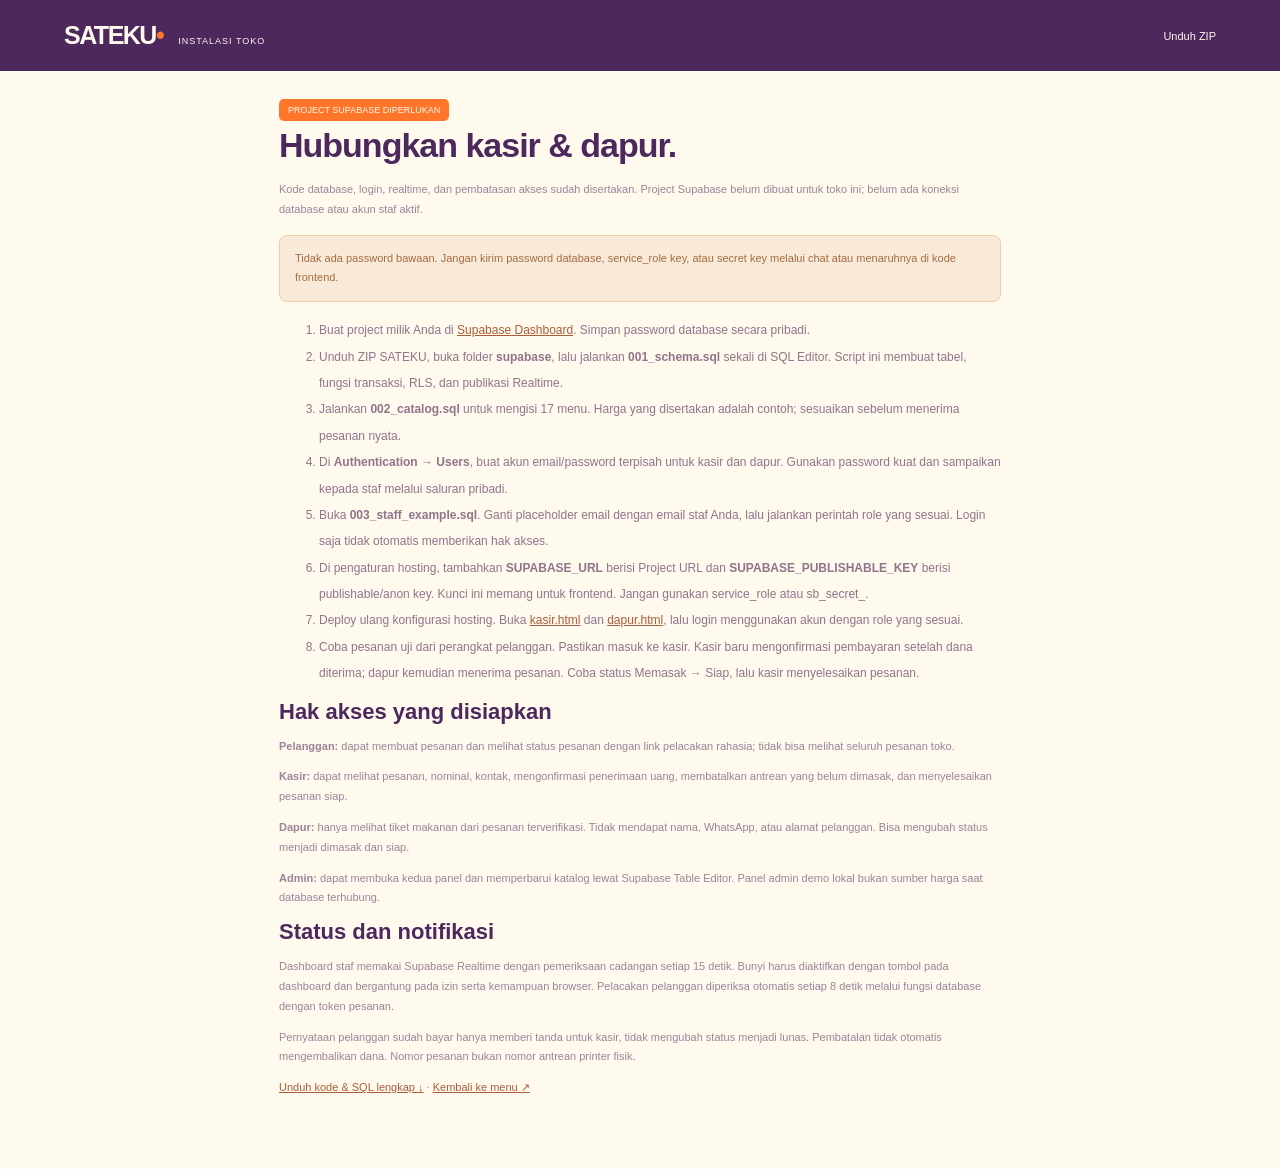
<file: setup-supabase.html>
<!doctype html><html lang="id"><head><meta charset="utf-8"><meta name="viewport" content="width=device-width,initial-scale=1"><meta name="robots" content="noindex"><title>Setup Supabase — SATEKU</title><link rel="stylesheet" href="staff.css?v=1"><link rel="icon" href="favicon.svg"></head><body><header><a class="brand" href="index.html">SATEKU<span>•</span><small>INSTALASI TOKO</small></a><a href="SATEKU.zip" style="font-size:11px" download>Unduh ZIP</a></header><main style="max-width:850px"><span class="role-chip">PROJECT SUPABASE DIPERLUKAN</span><h1>Hubungkan kasir & dapur.</h1><p>Kode database, login, realtime, dan pembatasan akses sudah disertakan. Project Supabase belum dibuat untuk toko ini; belum ada koneksi database atau akun staf aktif.</p><div class="notice">Tidak ada password bawaan. Jangan kirim password database, service_role key, atau secret key melalui chat atau menaruhnya di kode frontend.</div><ol style="line-height:2.2;color:#91748a;font-size:12px"><li>Buat project milik Anda di <a href="https://supabase.com/dashboard" target="_blank" rel="noopener">Supabase Dashboard</a>. Simpan password database secara pribadi.</li><li>Unduh ZIP SATEKU, buka folder <b>supabase</b>, lalu jalankan <b>001_schema.sql</b> sekali di SQL Editor. Script ini membuat tabel, fungsi transaksi, RLS, dan publikasi Realtime.</li><li>Jalankan <b>002_catalog.sql</b> untuk mengisi 17 menu. Harga yang disertakan adalah contoh; sesuaikan sebelum menerima pesanan nyata.</li><li>Di <b>Authentication → Users</b>, buat akun email/password terpisah untuk kasir dan dapur. Gunakan password kuat dan sampaikan kepada staf melalui saluran pribadi.</li><li>Buka <b>003_staff_example.sql</b>. Ganti placeholder email dengan email staf Anda, lalu jalankan perintah role yang sesuai. Login saja tidak otomatis memberikan hak akses.</li><li>Di pengaturan hosting, tambahkan <b>SUPABASE_URL</b> berisi Project URL dan <b>SUPABASE_PUBLISHABLE_KEY</b> berisi publishable/anon key. Kunci ini memang untuk frontend. Jangan gunakan service_role atau sb_secret_.</li><li>Deploy ulang konfigurasi hosting. Buka <a href="kasir.html">kasir.html</a> dan <a href="dapur.html">dapur.html</a>, lalu login menggunakan akun dengan role yang sesuai.</li><li>Coba pesanan uji dari perangkat pelanggan. Pastikan masuk ke kasir. Kasir baru mengonfirmasi pembayaran setelah dana diterima; dapur kemudian menerima pesanan. Coba status Memasak → Siap, lalu kasir menyelesaikan pesanan.</li></ol><h2>Hak akses yang disiapkan</h2><p><b>Pelanggan:</b> dapat membuat pesanan dan melihat status pesanan dengan link pelacakan rahasia; tidak bisa melihat seluruh pesanan toko.</p><p><b>Kasir:</b> dapat melihat pesanan, nominal, kontak, mengonfirmasi penerimaan uang, membatalkan antrean yang belum dimasak, dan menyelesaikan pesanan siap.</p><p><b>Dapur:</b> hanya melihat tiket makanan dari pesanan terverifikasi. Tidak mendapat nama, WhatsApp, atau alamat pelanggan. Bisa mengubah status menjadi dimasak dan siap.</p><p><b>Admin:</b> dapat membuka kedua panel dan memperbarui katalog lewat Supabase Table Editor. Panel admin demo lokal bukan sumber harga saat database terhubung.</p><h2>Status dan notifikasi</h2><p>Dashboard staf memakai Supabase Realtime dengan pemeriksaan cadangan setiap 15 detik. Bunyi harus diaktifkan dengan tombol pada dashboard dan bergantung pada izin serta kemampuan browser. Pelacakan pelanggan diperiksa otomatis setiap 8 detik melalui fungsi database dengan token pesanan.</p><p>Pernyataan pelanggan sudah bayar hanya memberi tanda untuk kasir, tidak mengubah status menjadi lunas. Pembatalan tidak otomatis mengembalikan dana. Nomor pesanan bukan nomor antrean printer fisik.</p><p><a href="SATEKU.zip" download>Unduh kode & SQL lengkap ↓</a> · <a href="index.html#menu">Kembali ke menu ↗</a></p></main></body></html>
</file>
<file: staff.css>
*{box-sizing:border-box}body{margin:0;background:#fff9ee;color:#4c285d;font:13px Arial,sans-serif}a{color:#ab5d38}button,input,select{font:inherit}button{cursor:pointer;border:0;border-radius:8px;background:#4c285d;color:#fff9ee;padding:12px 16px;font-weight:700;font-size:11px}button:disabled{opacity:.5;cursor:default}button:focus-visible,a:focus-visible,input:focus-visible,select:focus-visible{outline:3px solid #ff762a;outline-offset:3px}header{background:#4c285d;color:#fff9ee;padding:21px 5%;display:flex;align-items:center;justify-content:space-between;gap:20px}header a{color:inherit;text-decoration:none}.brand{font-size:25px;letter-spacing:-1.5px;font-weight:900}.brand span{color:#ff762a}.brand small{font-size:9px;letter-spacing:1px;margin-left:15px;font-weight:500}.head-actions{display:flex;gap:15px;font-size:10px;align-items:center}.head-actions button{background:#ffffff18;padding:9px 12px}main{max-width:1300px;margin:auto;padding:30px 5% 60px}h1{font-size:34px;letter-spacing:-1px;margin:10px 0 15px}h2{font-size:22px;margin:0 0 12px}h3{font-size:14px}.muted,p{color:#9c8498;line-height:1.8;font-size:11px}.setup-card,.login-card{max-width:510px;background:white;border:1px solid #ead8e2;border-radius:15px;padding:29px;margin:35px auto;box-shadow:0 5px 0 #f1dfd1}.login-card label{display:grid;gap:8px;font-size:11px;margin:18px 0}input,select{background:#fffaf6;border:1px solid #e3cedd;border-radius:7px;padding:12px;color:#6f4b73;min-width:0}input:focus{outline-color:#ff762a}.wide{width:100%;margin-top:8px}.notice{padding:13px 15px;background:#f8e9d8;border:1px solid #edcda5;color:#a46d42;font-size:11px;line-height:1.8;border-radius:8px;margin:15px 0}.login-switch{display:flex;gap:8px;margin:20px 0}.login-switch a{padding:9px 13px;border:1px solid #e2cadc;border-radius:7px;text-decoration:none;font-size:10px}.login-switch a.selected{background:#4c285d;color:#fff9ee}.toolbar{display:flex;gap:10px;align-items:center;flex-wrap:wrap;margin:25px 0}.toolbar input{flex:1;min-width:180px;font-size:12px}.toolbar select{font-size:11px}.toolbar button{background:#f4772c}.connection{font-size:10px;color:#99779b}.stats{display:grid;grid-template-columns:repeat(4,1fr);gap:13px;margin:20px 0}.stat{background:white;border:1px solid #ead8e2;border-radius:11px;padding:17px;font-size:10px;color:#a07f9c}.stat b{display:block;font-size:27px;margin-top:9px;color:#6f4477}.board{display:grid;grid-template-columns:repeat(3,minmax(0,1fr));gap:18px}.ticket{background:white;border:1px solid #e7d3df;border-radius:13px;overflow:hidden;box-shadow:0 4px 0 #f0ded1}.ticket-head{background:#f5eaf1;padding:17px;display:flex;gap:10px;justify-content:space-between;align-items:start}.ticket-head b{font-size:13px;display:block}.ticket-head small{display:block;color:#a1819c;font-size:9px;margin-top:7px;line-height:1.6}.ticket-time{font-size:9px;color:#a484a0;white-space:nowrap}.ticket-body{padding:0 17px 17px}.customer{font-size:11px;line-height:1.8;color:#8c6688;margin:14px 0}.item{padding:12px 0;border-bottom:1px dashed #ead6e2;font-size:11px}.item>b{color:#734970}.item small{display:block;font-size:9px;color:#ac8ca2;line-height:1.8;margin-top:5px}.ticket-note{background:#fff4e4;color:#a77547;font-size:10px;line-height:1.8;padding:10px;border-radius:6px;margin-top:12px;white-space:pre-wrap;overflow-wrap:anywhere}.ticket-total{display:flex;justify-content:space-between;align-items:center;margin:16px 0;font-size:11px}.ticket-total b{font-size:17px;color:#b96a3f}.badge{font-size:9px;display:inline-block;padding:6px 9px;background:#f6e6d1;color:#b5743e;border-radius:5px;margin-top:12px}.badge.verified{background:#e9f1e5;color:#66825e}.ticket-actions{display:flex;gap:7px;flex-wrap:wrap;margin-top:15px}.ticket-actions button{flex:1;padding:12px 10px;font-size:10px}.ticket-actions .cancel{background:#f5e8ef;color:#ae6e8c}.empty{grid-column:1/-1;text-align:center;padding:60px 20px;border:1px dashed #d4b8cc;border-radius:13px;color:#a5829d;background:#fffdf8}.error{color:#b55949!important}#staffToast{position:fixed;bottom:25px;left:50%;transform:translateX(-50%);background:#4c285d;color:#fff9ee;border:1px solid #a47ba4;padding:15px 22px;z-index:90;border-radius:9px;font-size:11px;max-width:90%;box-shadow:0 10px 40px #421c4c33}.setup-card ol{padding-left:20px;color:#99768f;font-size:11px;line-height:2}.setup-card a{font-weight:700}.role-chip{background:#ff762a;color:#fff9ee;border-radius:5px;padding:6px 9px;font-size:9px}.last-sync{font-size:9px;color:#ac94a5}.staff-footer{margin-top:30px;border-top:1px solid #ead5e2;padding-top:15px;font-size:9px;color:#ae92a5}#authError{min-height:18px;font-size:11px;color:#b3654e}.staff-nav{display:flex;gap:12px;margin:10px 0 22px;font-size:11px}.staff-nav a{color:#9a7396}.board[aria-busy=true]{opacity:.7}@media(max-width:950px){.board{grid-template-columns:repeat(2,minmax(0,1fr))}.stats{gap:9px}.stat{padding:14px}.head-actions{gap:10px;font-size:9px}.brand small{display:none}}@media(max-width:600px){header{padding:18px 5%}.brand{font-size:25px}.head-actions a{display:none}.head-actions button{font-size:9px}main{padding:25px 5% 50px}h1{font-size:29px}.board{grid-template-columns:1fr;gap:15px}.stats{grid-template-columns:repeat(2,1fr)}.stat b{font-size:25px}.login-card,.setup-card{padding:23px;margin:20px auto}.toolbar{gap:8px}.toolbar input{width:100%;flex:auto}.toolbar select{flex:1}.toolbar button{font-size:10px;padding:12px}.connection{font-size:9px}.ticket-head{padding:16px}.ticket-body{padding:0 16px 16px}input{font-size:16px}.role-chip{font-size:8px}.last-sync{font-size:8px}.ticket-time{font-size:8px}}
</file>
